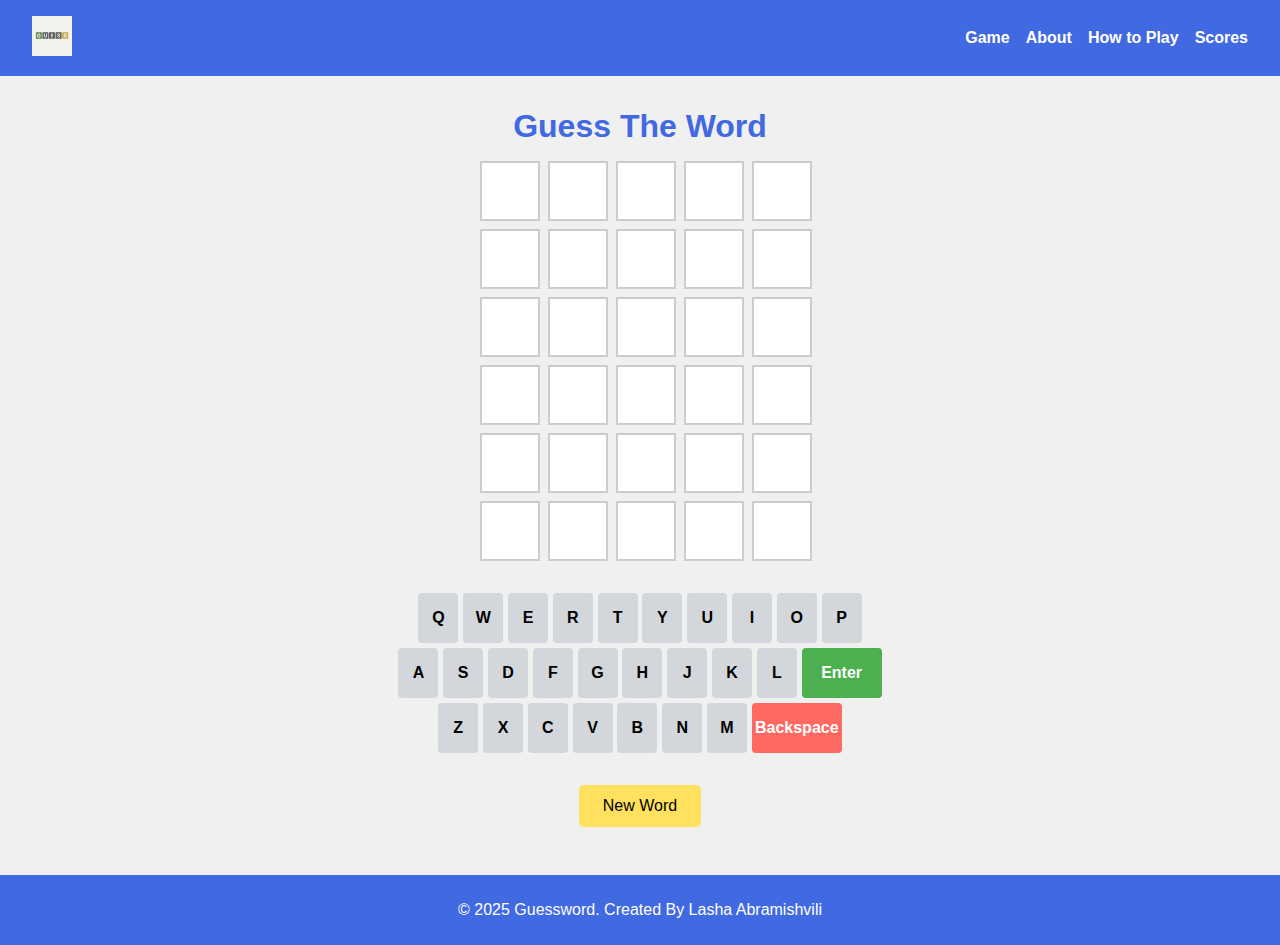
<file: Guess The Word/index.html>
<!DOCTYPE html>
<html lang="en">
  <head>
    <meta charset="UTF-8" />
    <meta name="viewport" content="width=device-width, initial-scale=1.0" />
    <title>Guess The Word</title>
    <link rel="stylesheet" href="css/style.css" />
  </head>
  <body>
    <header>
      <div class="header-left">
        <a href="index.html">
          <img src="assets/logo.png" alt="Logo" class="logo" />
        </a>
      </div>

      <nav class="nav-links">
        <a href="index.html">Game</a>
        <a href="about.html">About</a>
        <a href="howtoplay.html">How to Play</a>
        <a href="myscores.html">Scores</a>
      </nav>
      <div class="burger">&#9776;</div>
    </header>
    <main>
      <h1 class="title">Guess The Word</h1>
      <div id="game-board"></div>
      <div id="message" class="message"></div>
      <div id="keyboard" class="keyboard"></div>
      <button id="new-word-btn" class="btn">New Word</button>
    </main>
    <footer>
      <p>© 2025 Guessword. Created By Lasha Abramishvili</p>
    </footer>
    <script src="js/app.js"></script>
  </body>
</html>
</file>
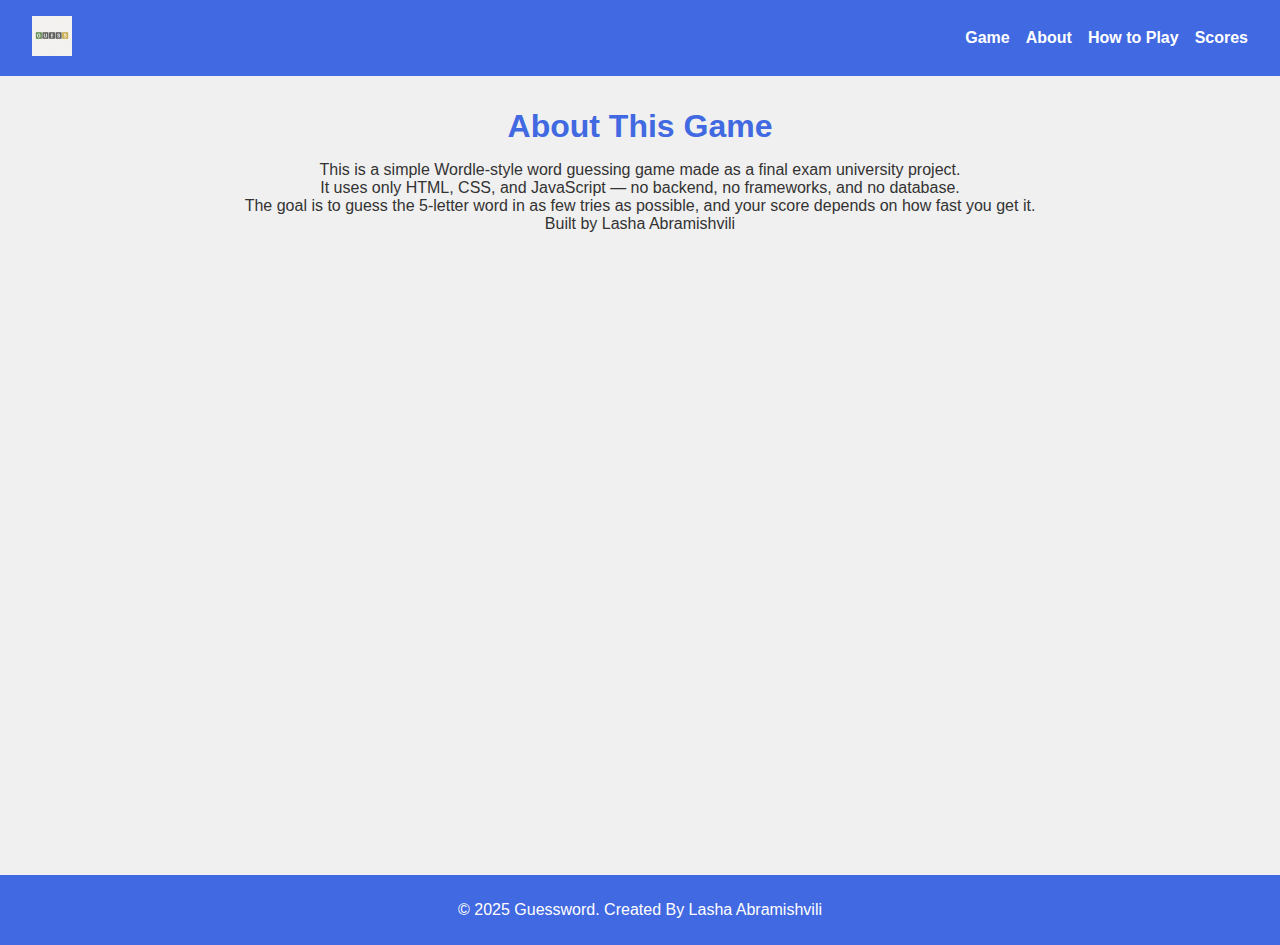
<file: Guess The Word/about.html>
<!DOCTYPE html>
<html lang="en">
  <head>
    <meta charset="UTF-8" />
    <meta name="viewport" content="width=device-width, initial-scale=1.0" />
    <title>About</title>
    <link rel="stylesheet" href="css/style.css" />
  </head>
  <body>
    <header>
      <div class="header-left">
        <a href="index.html">
          <img src="assets/logo.png" alt="Logo" class="logo" />
        </a>
      </div>

      <nav class="nav-links">
        <a href="index.html">Game</a>
        <a href="about.html">About</a>
        <a href="howtoplay.html">How to Play</a>
        <a href="myscores.html">Scores</a>
      </nav>
      <div class="burger">&#9776;</div>
    </header>

    <main>
      <h1 class="title"> About This Game</h1>
      <p>
        This is a simple Wordle-style word guessing game made as a final exam
        university project.
      </p>
      <p>
        It uses only HTML, CSS, and JavaScript — no backend, no frameworks, and
        no database.
      </p>
      <p>
        The goal is to guess the 5-letter word in as few tries as possible, and
        your score depends on how fast you get it.
      </p>
      <p>Built by Lasha Abramishvili</p>
    </main>
    <footer>
      <p>© 2025 Guessword. Created By Lasha Abramishvili</p>
    </footer>
    <script src="js/app.js"></script>
  </body>
</html>
</file>
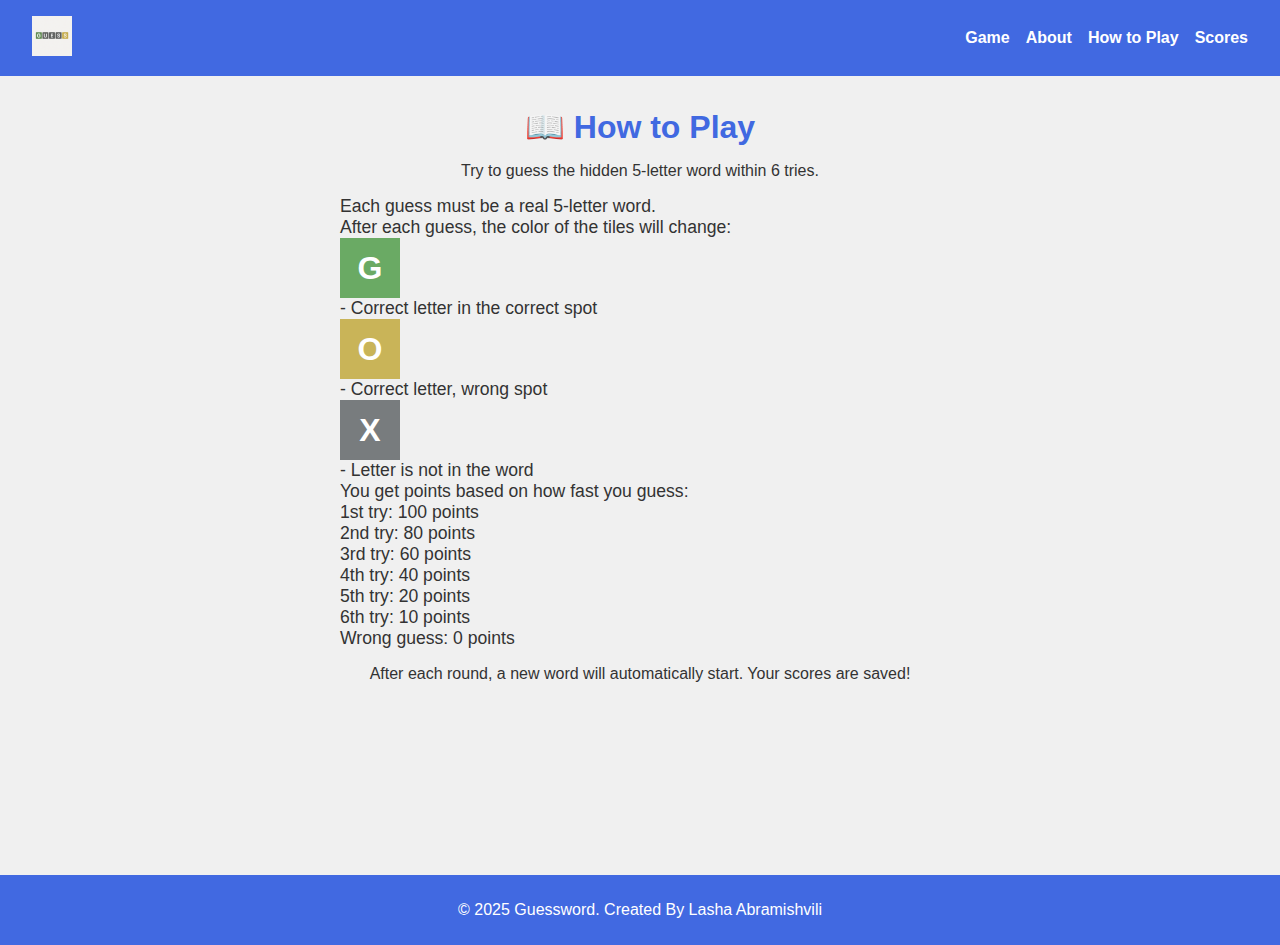
<file: Guess The Word/howtoplay.html>
<!DOCTYPE html>
<html lang="en">
  <head>
    <meta charset="UTF-8" />
    <meta name="viewport" content="width=device-width, initial-scale=1.0" />
    <title>How to Play</title>
    <link rel="stylesheet" href="css/style.css" />
  </head>
  <body>
    <header>
      <div class="header-left">
        <a href="index.html">
          <img src="assets/logo.png" alt="Logo" class="logo" />
        </a>
      </div>

      <nav class="nav-links">
        <a href="index.html">Game</a>
        <a href="about.html">About</a>
        <a href="howtoplay.html">How to Play</a>
        <a href="myscores.html">Scores</a>
      </nav>
      <div class="burger">&#9776;</div>
    </header>
    <main>
      <h1 class="title">📖 How to Play</h1>
      <p>Try to guess the hidden 5-letter word within 6 tries.</p>

      <ul
        style="
          text-align: left;
          max-width: 600px;
          margin: 1rem auto;
          font-size: 1.1rem;
        "
      >
        <li>Each guess must be a real 5-letter word.</li>
        <li>After each guess, the color of the tiles will change:</li>
        <ul>
          <li>
            <span class="box correct">G</span> - Correct letter in the correct
            spot
          </li>
          <li>
            <span class="box partial">O</span> - Correct letter, wrong spot
          </li>
          <li><span class="box wrong">X</span> - Letter is not in the word</li>
        </ul>
        <li>
          You get points based on how fast you guess:
          <ul>
            <li>1st try: 100 points</li>
            <li>2nd try: 80 points</li>
            <li>3rd try: 60 points</li>
            <li>4th try: 40 points</li>
            <li>5th try: 20 points</li>
            <li>6th try: 10 points</li>
            <li>Wrong guess: 0 points</li>
          </ul>
        </li>
      </ul>
      <p>
        After each round, a new word will automatically start. Your scores are
        saved!
      </p>
    </main>
    <footer>
      <p>© 2025 Guessword. Created By Lasha Abramishvili</p>
    </footer>
    <script src="js/app.js"></script>
  </body>
</html>
</file>
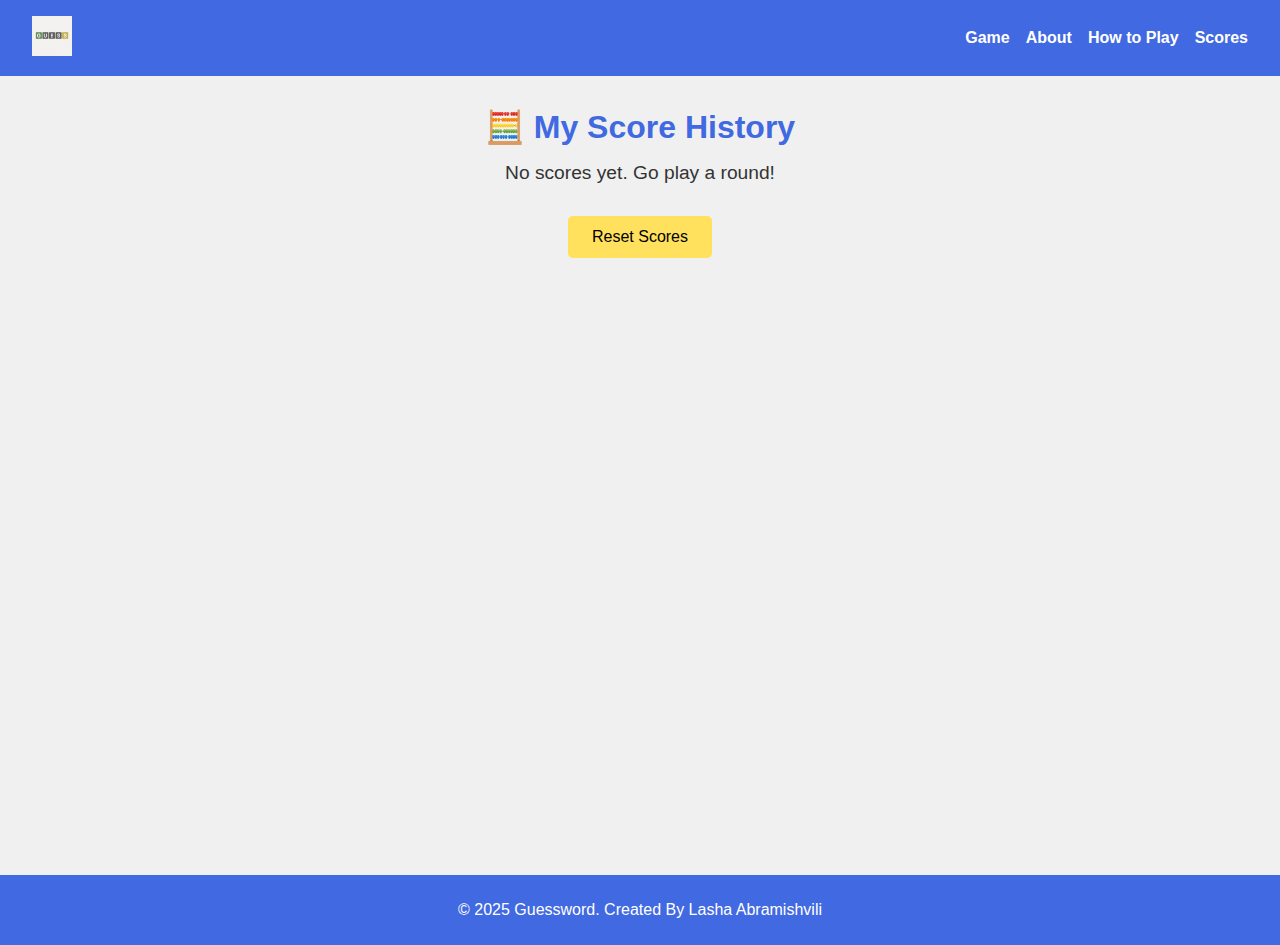
<file: Guess The Word/myscores.html>
<!DOCTYPE html>
<html lang="en">
  <head>
    <meta charset="UTF-8" />
    <meta name="viewport" content="width=device-width, initial-scale=1.0" />
    <title>My Scores</title>
    <link rel="stylesheet" href="css/style.css" />
  </head>
  <body>
    <header>
      <div class="header-left">
        <a href="index.html">
          <img src="assets/logo.png" alt="Logo" class="logo" />
        </a>
      </div>

      <nav class="nav-links">
        <a href="index.html">Game</a>
        <a href="about.html">About</a>
        <a href="howtoplay.html">How to Play</a>
        <a href="myscores.html">Scores</a>
      </nav>
      <div class="burger">&#9776;</div>
    </header>
    <main>
      <h1 class="title">🧮 My Score History</h1>
      <div id="score-summary" class="message"></div>
      <ul id="score-list" style="list-style: none"></ul>

      <button id="reset-scores" class="btn">Reset Scores</button>
    </main>
    <footer>
      <p>© 2025 Guessword. Created By Lasha Abramishvili</p>
    </footer>
    <script src="js/app.js"></script>
  </body>
</html>
</file>
<file: Guess The Word/css/style.css>
/* GLOBAL RESET */
* {
  margin: 0;
  padding: 0;
  box-sizing: border-box;
}
/* THEME VARIABLES */
:root {
  --bg: #f0f0f0;
  --text: #333;
  --tile: white;
  --correct: #6aaa64;
  --partial: #c9b458;
  --wrong: #787c7e;
  --header: #4169e1;
}
ul {
  list-style: none;
}
a {
  text-decoration: none;
}
/* COLOR FEEDBACK (FIXED ORDER + OVERRIDES) */
.box.correct {
  background-color: #6aaa64 !important;
  color: white !important;
  border: none;
}

.box.partial {
  background-color: #c9b458 !important;
  color: white !important;
  border: none;
}

.box.wrong {
  background-color: #787c7e !important;
  color: white !important;
  border: none;
}

/* BODY STYLING */
body {
  font-family: "Segoe UI", Tahoma, Geneva, Verdana, sans-serif;
  background-color: var(--bg);
  color: var(--text);
  text-align: center;
}
main {
  min-height: 80vh;
  padding: 0 2rem;
}
/* HEADER NAVIGATION */
header {
  display: flex;
  justify-content: space-between;
  align-items: center;
  padding: 1rem 2rem;
  background-color: var(--header);
  color: white;
}
.sticky {
  position: sticky;
  top: 0;
}
.header-left {
  display: flex;
  align-items: center;
  gap: 1rem;
}

nav {
  display: flex;
  align-items: center;
  gap: 1rem;
}

.logo {
  height: 40px;
}

nav a {
  color: white;
  font-weight: bold;
}
.burger {
  display: none;
  font-size: 1.5rem;
  cursor: pointer;
}
@keyframes fadeIn {
  from {
    opacity: 0;
    transform: scale(0.95);
  }
  to {
    opacity: 1;
    transform: scale(1);
  }
}

/* TITLE */
.title {
  margin: 2rem 0 1rem;
  font-size: 2rem;
  color: #4169e1;
  animation: fadeIn 0.7s ease-in;
}

/* GAME BOARD GRID */
#game-board {
  display: grid;
  grid-template-rows: repeat(6, 1fr);
  gap: 0.5rem;
  max-width: 320px;
  margin: 0 auto 2rem;
}

.row {
  display: grid;
  grid-template-columns: repeat(5, 1fr);
  gap: 0.5rem;
}

.box {
  width: 60px;
  height: 60px;
  border: 2px solid #ccc;
  font-size: 2rem;
  text-transform: uppercase;
  font-weight: bold;
  background-color: var(--tile);
  display: flex;
  justify-content: center;
  align-items: center;
  animation: fadeIn 0.7s ease-in;
}

/* MESSAGE DISPLAY */
.message {
  font-size: 1.2rem;
  margin: 1rem 0;
  color: #333;
}

/* ON-SCREEN KEYBOARD */
.keyboard {
  max-width: 484px;
  margin: 1rem auto;
  display: flex;
  flex-wrap: wrap;
  justify-content: center;
  gap: 0.3rem;
}

.key {
  width: 40px;
  height: 50px;
  font-size: 1rem;
  border: none;
  background-color: #d3d6da;
  color: #000;
  font-weight: bold;
  cursor: pointer;
  border-radius: 4px;
  transition: background 0.2s ease;
}

.key:hover {
  background-color: #bbb;
}

.key.backspace {
  width: 90px;
  background-color: #ff6961;
  color: white;
}

.key.enter {
  width: 80px;
  background-color: #4caf50;
  color: white;
}

/* NEW WORD BUTTON */
.btn {
  margin-top: 1rem;
  padding: 0.75rem 1.5rem;
  font-size: 1rem;
  background-color: #ffe15d;
  border: none;
  border-radius: 5px;
  cursor: pointer;
}

.btn:hover {
  background-color: #fcd82d;
}
footer {
  margin-top: 47px;
  display: flex;
  justify-content: center;
  align-items: center;
  background-color: var(--header);
  height: 70px;
  color: white;
  font-size: 16px;
}

.key.correct {
  background-color: #6aaa64 !important;
  color: white !important;
}

.key.partial {
  background-color: #c9b458 !important;
  color: white !important;
}

.key.wrong {
  background-color: #787c7e !important;
  color: white !important;
}

/* RESPONSIVE DESIGN */
@media (max-width: 420px) {
  .nav-links {
    display: none;
    flex-direction: column;
    background: var(--header);
    position: absolute;
    top: 70px;
    right: 20px;
    border: 1px solid var(--border);
    padding: 1rem;
    width: 200px;
    box-shadow: 0 5px 15px rgba(0, 0, 0, 0.1);
  }

  .nav-links.open {
    display: flex;
  }

  .burger {
    display: block;
  }

  .box {
    width: 45px;
    height: 45px;
    font-size: 1.5rem;
  }

  .key {
    width: 30px;
    height: 45px;
    font-size: 0.9rem;
  }
}
</file>
